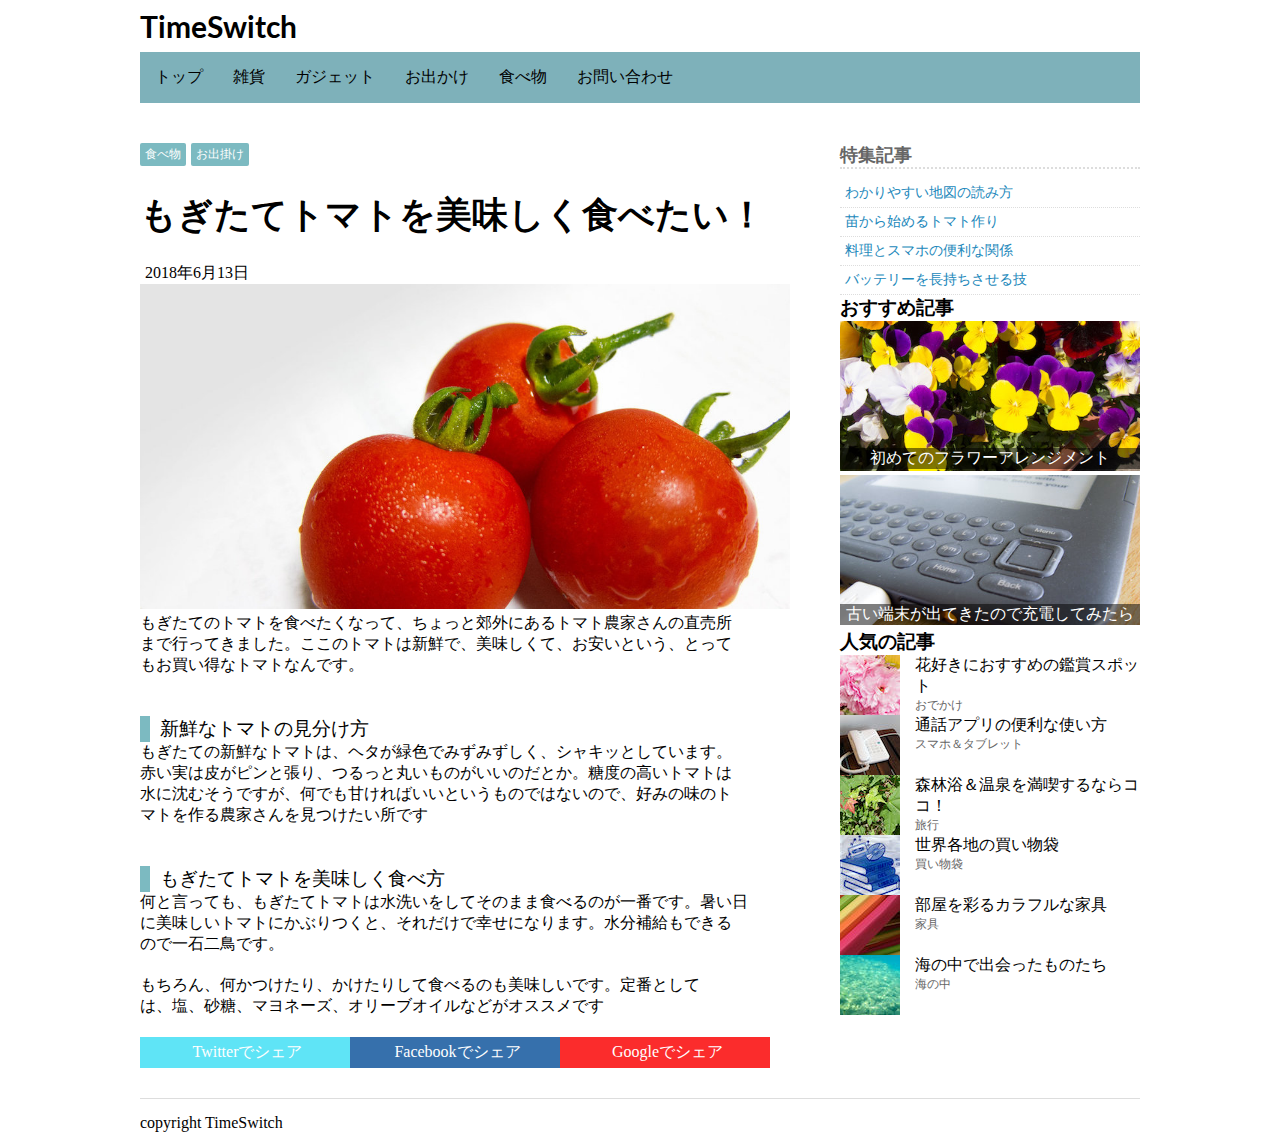
<file: hw1/index.html>
<!DOCTYPE html>
<html lang="ja">
<head>
  <meta charset="UTF-8">
  <meta name="viewport" content="width=device-width, initial-scale=1.0">
  <meta http-equiv="X-UA-Compatible" content="ie=edge">
  <title>Document</title>
  <link rel="stylesheet" href="style.css">
  <link href="https://fonts.googleapis.com/css?family=Lato" rel="stylesheet">
<link rel="stylesheet" href="https://use.fontawesome.com/releases/v5.0.13/css/all.css" integrity="sha384-DNOHZ68U8hZfKXOrtjWvjxusGo9WQnrNx2sqG0tfsghAvtVlRW3tvkXWZh58N9jp" crossorigin="anonymous">
</head>
<body>
  <div class="box1">
    <div class="site">
      <h1><a href="#">TimeSwitch</a></h1>
    </div>
  </div>
  <div class="box2">
   <nav class="menu">
      <ul>
        <li><a href="#">トップ</a></li>
        <li><a href="#">雑貨</a></li>
        <li><a href="#">ガジェット</a></li>
        <li><a href="#">お出かけ</a></li>
        <li><a href="#">食べ物</a></li>
        <li><a href="#">お問い合わせ</a></li>
      </ul>
  </nav>
  </div>

  <div class="boxA">
  <div class="box3">
  <article class="kiji">
    <div class="kijicat">
    <ul class="cf">

      <li><a href="#">食べ物</a></li>
      <li><a href="#">お出掛け</a></li>
    </ul>
   </div>
    <h2>もぎたてトマトを美味しく食べたい！</h2>
  <div class="kijiinfo">
      <i class="far fa-clock"></i><time detetime="2018-06-13">2018年6月13日</time>
    </div>
    <img src="tomato.jpg" alt="tomato.jpg">
    <p>もぎたてのトマトを食べたくなって、ちょっと郊外にあるトマト農家さんの直売所<br>
       まで行ってきました。ここのトマトは新鮮で、美味しくて、お安いという、とって<br>
       もお買い得なトマトなんです。</p>

<h3>新鮮なトマトの見分け方</h3>

    <p>もぎたての新鮮なトマトは、ヘタが緑色でみずみずしく、シャキッとしています。<br>
       赤い実は皮がピンと張り、つるっと丸いものがいいのだとか。糖度の高いトマトは<br>
       水に沈むそうですが、何でも甘ければいいというものではないので、好みの味のト<br>
       マトを作る農家さんを見つけたい所です</p>

<h3>もぎたてトマトを美味しく食べ方</h3>

    <p>何と言っても、もぎたてトマトは水洗いをしてそのまま食べるのが一番です。暑い日<br>
       に美味しいトマトにかぶりつくと、それだけで幸せになります。水分補給もできる<br>
       ので一石二鳥です。</p>

    <p>もちろん、何かつけたり、かけたりして食べるのも美味しいです。定番として<br>
       は、塩、砂糖、マヨネーズ、オリーブオイルなどがオススメです</p>

       <div class="share">
         <ul>
           <li><a href="" class="share-tw"> <i class="fab fa-twitter"></i>Twitterでシェア</a></li>
           <li><a href="" class="share-fb"><i class="fab fa-facebook-f"></i>Facebookでシェア</a></li>
           <li><a href="" class="share-gg"><i class="fab fa-google"></i>Googleでシェア</a></li>
         </ul>
       </div>
       </article>
</div>
  <div class="box4">

    <div class="box4-1">

      <aside class="sidemenu">

      <h3>特集記事</h3>
      <ul>
        <li><a href="#"><i class="fa fa-carat-right"></i>わかりやすい地図の読み方</a></li>
        <li><a href="#"><i class="fa fa-carat-right"></i>苗から始めるトマト作り</a></li>
        <li><a href="#"><i class="fa fa-carat-right"></i>料理とスマホの便利な関係</a></li>
        <li><a href="#"><i class="fa fa-carat-right"></i>バッテリーを長持ちさせる技</a></li>
      </ul>
    </aside>

      <aside class="osusume">
      <h3>おすすめ記事</h3>
      <ul>
        <li><a href="#"><img src="img/flower.jpg" alt=""><div class="text1">初めてのフラワーアレンジメント</div></a></li>
        <li><a href="#"><img src="img/old.jpg" alt=""><div class="text">古い端末が出てきたので充電してみたら</div></a></li>
      </ul>
      </aside>
  </div>

    <div class="box4-2">
      <aside class="ninki">
      <h3>人気の記事</h3>
      <ul>
        <li><a href="#"><img src="img/sakura-60x60.jpg" alt="">
          <div class="text">
            花好きにおすすめの鑑賞スポット
            <br><span>おでかけ</span>
          </div>
          </a>
        </li>
        <li><a href="#"><img src="img/tel-60x60.jpg" alt=""><div class="text">通話アプリの便利な使い方<br><span>スマホ＆タブレット</span></div></a></li>
        <li><a href="#"><img src="img/green-60x60.jpg" alt=""><div class="text">森林浴＆温泉を満喫するならココ！<br><span>旅行</span></div></a></li>
        <li><a href="#"><img src="img/bag-60x60.jpg" alt=""><div class="text">世界各地の買い物袋<br><span>買い物袋</span></div></a></li>
        <li><a href="#"><img src="img/color-60x60.jpg" alt=""><div class="text">部屋を彩るカラフルな家具<br><span>家具</span></div></a></li>
        <li><a href="#"><img src="img/sea-60x60.jpg" alt=""><div class="text">海の中で出会ったものたち<br><span>海の中</span></div></a></li>
      </ul>
      </aside>
    </div>

  </div>
  </div>
  <div class="box5">copyright TimeSwitch</div>

</body>
</html>
</file>
<file: hw1/style.css>
@charset "UTF-8";

body{
  font-family: 'メイリオ','Hiragino kaku Gothic',serif;
}
*{
  margin: 0;
  padding: 0;
}
a{
  text-decoration: none;
  color:#000000;
}
img{
  max-width: 100%;
}
a:hover{
  background-color: #666666;
}
/*サイト名*/

.site h1 a{
　color: #f49577;
}
.site h1 {
    font-family: 'Lato', sans-serif;
  font-size: 30px;
  margin: 0;
}
.box1{
  padding-top: 8px;
  padding-bottom: 8px;
}
/*ナビゲーション*/
.box2{
  background-color: #7cbac1;
}
ul,li{
  list-style: none;
}

.menu ul{
  margin: 0;
  padding: 0;
  background-color:#7eb1ba;

}
.menu li a{
  display: block;
  padding: 15px;
}
.menu li a:hover{
  background-color: #75dbe7;
}
.menu li{
  float: left;
}
.menu ul:after{
  content: "";
  display: block;
  clear: both;
}
/*記事*/
.box3{
  padding-top: 40px;
  padding-bottom: 30px;

}
.kiji h3{
  margin-top: 40px;
  padding-left: 10px;
  border-left: solid 10px #7cbac1;
  font-weight: normal;
}
.kiji h2{
  margin-bottom: 20px;
  font-size: 36px;
}
.kiji p{
  margin-bottom: 20px;
}
}
.kijiinfo{
  margin-top: -10px;
  margin-bottom: 20px;
}
.kijiinfo i{
  margin-right: 5px;
  color: #aaaaaa;
  font-size: 20px;
}
.kijicat{
  margin-bottom: 25px;
}
.kijicat li{
  background-color: #7cbac1;
  float: left;
  margin-right: 5px;
  border-radius: 2px;
}
.kijicat li a{
  display: block;
  padding: 3px 5px;
  font-size: 12px;
  color: #ffffff;
 text-decoration-color: : #75dbe7;
  border-radius: 2px;

}
.kijicat li a:hover{
  background-color: #de4d70;
}
.cf:after{
  content: "";
  display: block;
  clear: both;

}

.share li{
  float: left;
}
.share ul a{
  display: block;
  padding: 5px;
  text-align: center;
  color: #ffffff;

}
.share-tw{
  background-color: #5fe4f6;
  width: 200px;
}
.share-fb{
  background-color: #3670ac;
  width: 200px;
}
.share-gg{
  background-color: #fb2c2c;
  width: 200px;
}
.share{

}
.share i{
  margin-right: 5px;

}
/*サイドメニュー*/
.box4{
padding-top: 40px;
padding-bottom: 30px;

}
.sidemenu h3{ margin-bottom: 10px;
  border-bottom: dotted 2px #dddddd;
  color: #666666;
  font-size: 18px;
}
.sidemenu li a{
  display: block;
  padding: 5px;
  color: #2288bb;
  border-bottom: dotted 1px #dddddd;
  font-size: 14px;
}
.ninki img{
  float: left;
  width: 60px;
}
.ninki .text{
  float: none;
  width: auto;
  margin-left: 60px;
  padding-left: 15px;

}
.ninki span{
  display: block;
  color: #666666;
  font-size: 12px;

}
.ninki a:after{
  content: "";
  display: block;
  clear: both;
}
.osusume{
  width: 100%;
  margin: 0;
  padding: 0;
  position: relative;
}
.osusume img{
  width: 100%;
}
.osusume .text1{
  background-color: rgba(0,0,0,0.5);
  color: #ffffff;
  display: block;
  width: 100%;
  text-align: center;
  bottom: 160px;
  margin: 0;
  padding: 0;
  position: absolute;
}

.osusume .text{
  background-color: rgba(0,0,0,0.5);
  color: #ffffff;
  display: block;
  width: 100%;
  text-align: center;
  bottom: 4px;
  margin: 0;
  padding: 0;
  position: absolute;
}

/*コピーライトー*/
.box5{
  border-top: solid 1px #dddddd;
  padding-top: 15px;
  padding-bottom: 15px;
}
@media (max-width:599px) {
  .menu li a{
    padding: 10px 3px;
    font-size: 11px;
  }
  .site h1{
    font-size: 20px;
  }
  .kiji h2{
    font-size: 26px;
  }
  .box1{
    padding-top: 4px;
    padding-bottom: 4px;
  }
  .box3{
    padding-top: 25px;
  }
}
@media (min-width:600px) and (max-width:768px){
  .box4-1{
    float: left;
    width: 50%;
    padding-right: 20px;
    -moz-box-sizing: border-box;
    -webkit-box-sizing: border-box;
    box-sizing: border-box;
  }
  .box4-2{
    padding-left: 20px;
    float: left;
    width: 50%;
    -moz-box-sizing: border-box;
    -webkit-box-sizing: border-box;
    box-sizing: border-box;
  }
  .box4:after{
    content: "";
    display: block;
    clear: both;
  }
}
@media (min-width:768px) {
  .box3{
    width: 70%;
    float: left;
    padding-right: 50px;
    -moz-box-sizing: border-box;
    -webkit-box-sizing: border-box;
    box-sizing: border-box;

  }
  .box4{
    width: 30%;
    float: left;

  }
  .boxA:after{
    content: "";
    display: block;
    clear: both;
  }
}
@media  (min-width:1040px){
  .box1,.box2,.boxA,.box5{
    width: 1000px;
    margin-left: auto;
    margin-right: auto;
  }
}
</file>
